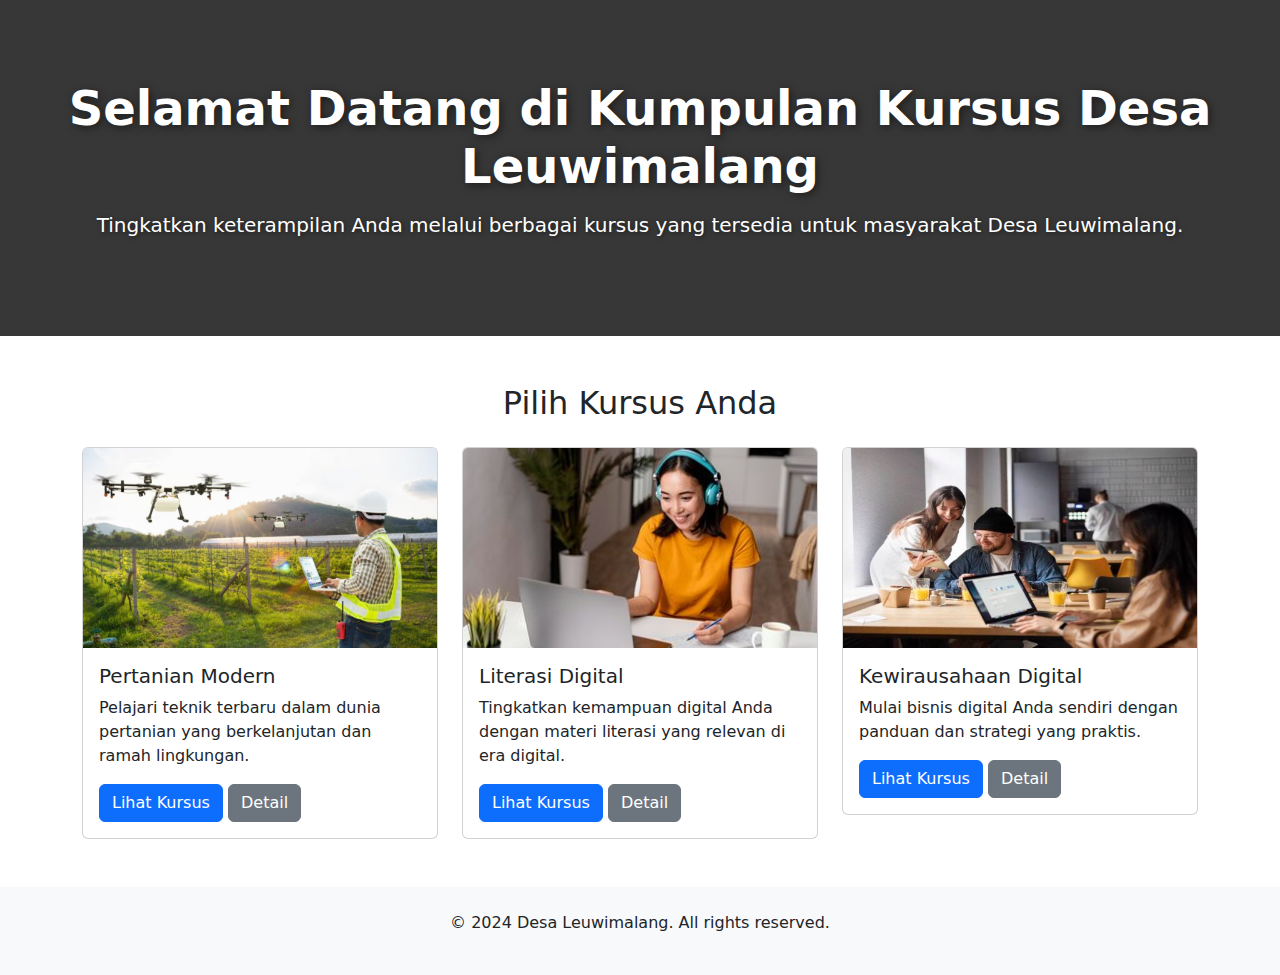
<file: edukasi/courses.html>
<!DOCTYPE html>
<html lang="en">
  <head>
    <meta charset="UTF-8" />
    <meta name="viewport" content="width=device-width, initial-scale=1.0" />
    <title>Kumpulan Kursus - Desa Leuwimalang</title>
    <link
      href="https://cdn.jsdelivr.net/npm/bootstrap@5.3.0/dist/css/bootstrap.min.css"
      rel="stylesheet"
    />
    <style>
      .hero-header {
        background: rgb(55, 55, 55);
        color: white;
        padding: 80px 20px;
        text-align: center;
      }
      .hero-header h1 {
        font-size: 3rem;
        font-weight: bold;
        text-shadow: 2px 2px 8px rgba(0, 0, 0, 0.5);
      }
      .hero-header p {
        font-size: 1.25rem;
        margin-top: 15px;
        text-shadow: 1px 1px 4px rgba(0, 0, 0, 0.5);
      }
      .course-card {
        transition: transform 0.2s;
      }
      .course-card:hover {
        transform: scale(1.05);
      }
      .thumbnail {
        height: 200px;
        object-fit: cover;
      }
    </style>
  </head>
  <body>
    <header class="hero-header">
      <h1>Selamat Datang di Kumpulan Kursus Desa Leuwimalang</h1>
      <p>
        Tingkatkan keterampilan Anda melalui berbagai kursus yang tersedia untuk
        masyarakat Desa Leuwimalang.
      </p>
    </header>

    <main class="container my-5">
      <h2 class="text-center mb-4">Pilih Kursus Anda</h2>
      <div class="row g-4">
        <div class="col-md-4">
          <div class="card course-card">
            <img
              src="../pertanian.jpg"
              class="card-img-top thumbnail"
              alt="Pertanian Modern"
            />
            <div class="card-body">
              <h5 class="card-title">Pertanian Modern</h5>
              <p class="card-text">
                Pelajari teknik terbaru dalam dunia pertanian yang berkelanjutan
                dan ramah lingkungan.
              </p>
              <a href="pertanian_modern.html" class="btn btn-primary"
                >Lihat Kursus</a
              >
              <a href="edukasi_pertanian.html" class="btn btn-secondary"
                >Detail</a
              >
            </div>
          </div>
        </div>
        <div class="col-md-4">
          <div class="card course-card">
            <img
              src="../literasi_digital.jpg"
              class="card-img-top thumbnail"
              alt="Literasi Digital"
            />
            <div class="card-body">
              <h5 class="card-title">Literasi Digital</h5>
              <p class="card-text">
                Tingkatkan kemampuan digital Anda dengan materi literasi yang
                relevan di era digital.
              </p>
              <a href="literasi_digital.html" class="btn btn-primary"
                >Lihat Kursus</a
              >
              <a href="edukasi_literasi.html" class="btn btn-secondary"
                >Detail</a
              >
            </div>
          </div>
        </div>
        <div class="col-md-4">
          <div class="card course-card">
            <img
              src="../wirausaha_digital.jpg"
              class="card-img-top thumbnail"
              alt="Kewirausahaan Digital"
            />
            <div class="card-body">
              <h5 class="card-title">Kewirausahaan Digital</h5>
              <p class="card-text">
                Mulai bisnis digital Anda sendiri dengan panduan dan strategi
                yang praktis.
              </p>
              <a href="kewirausahaan_digital.html" class="btn btn-primary"
                >Lihat Kursus</a
              >
              <a href="edukasi_kewirausahaan.html" class="btn btn-secondary"
                >Detail</a
              >
            </div>
          </div>
        </div>
      </div>
    </main>

    <footer class="text-center py-4 mt-5 bg-light">
      <p>&copy; 2024 Desa Leuwimalang. All rights reserved.</p>
    </footer>

    <script src="https://cdn.jsdelivr.net/npm/bootstrap@5.3.0/dist/js/bootstrap.bundle.min.js"></script>
  </body>
</html>
</file>
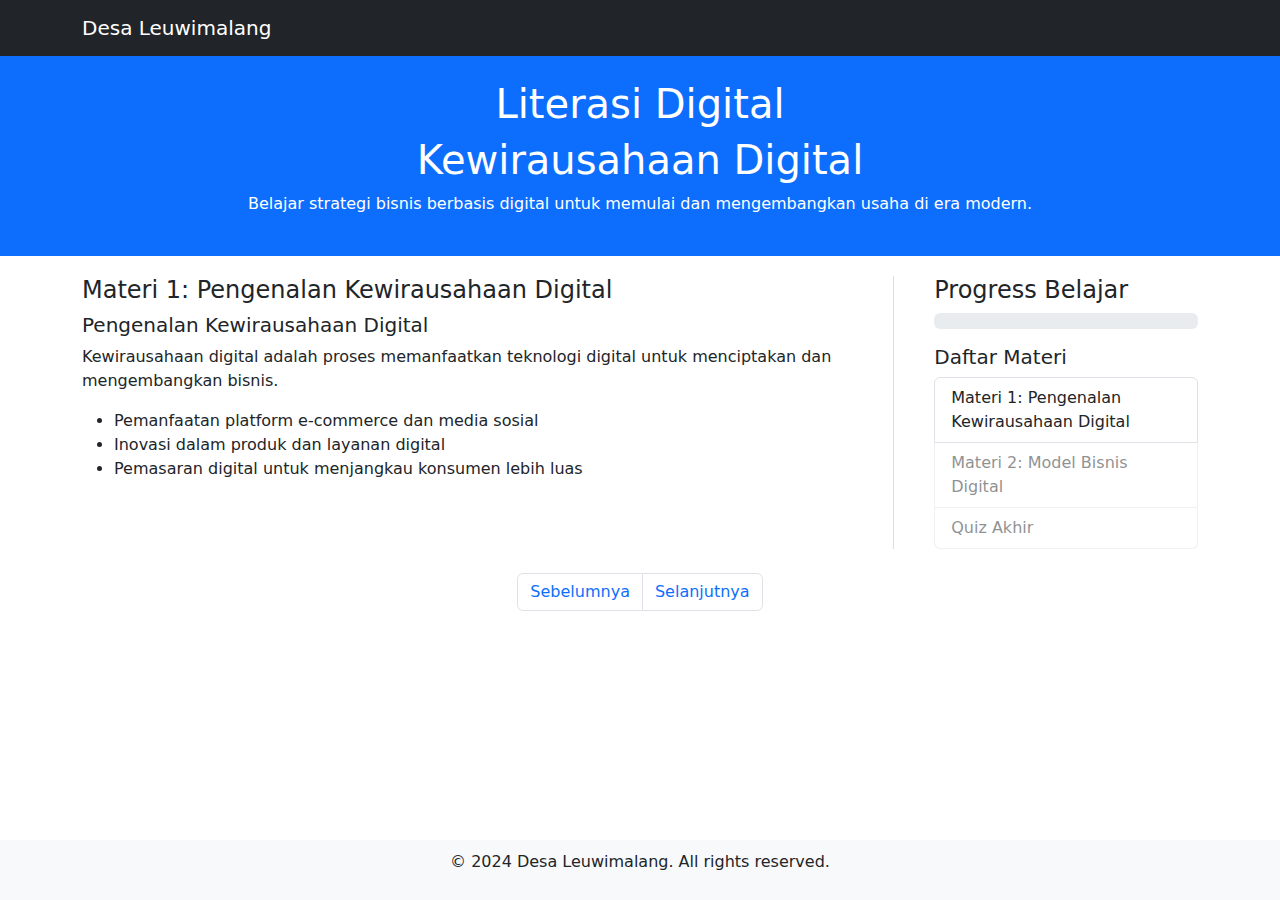
<file: edukasi/kewirausahaan_digital.html>
<!DOCTYPE html>
<html lang="en">
  <head>
    <meta charset="UTF-8" />
    <meta name="viewport" content="width=device-width, initial-scale=1.0" />
    <title>Pertanian Modern - Edukasi Desa Leuwimalang</title>
    <link
      href="https://cdn.jsdelivr.net/npm/bootstrap@5.3.0/dist/css/bootstrap.min.css"
      rel="stylesheet"
    />
    <script src="https://cdn.jsdelivr.net/npm/bootstrap@5.3.0/dist/js/bootstrap.bundle.min.js"></script>
    <style>
      body {
        min-height: 100vh;
        display: flex;
        flex-direction: column;
      }
      .content-container {
        display: flex;
        gap: 20px;
        margin-top: 20px;
      }
      .content-left {
        flex: 3;
        border-right: 1px solid #ddd;
        padding-right: 20px;
      }
      .content-right {
        flex: 1;
        padding-left: 20px;
      }
      .disabled-link {
        pointer-events: none;
        opacity: 0.5;
      }
      footer {
        margin-top: 20px;
        text-align: center;
        padding: 10px;
        background-color: #f8f9fa;
      }
      .quiz-option {
        margin: 10px 0;
        padding: 10px;
        border: 1px solid #ddd;
        border-radius: 5px;
        cursor: pointer;
      }
      .quiz-option:hover {
        background-color: #f8f9fa;
      }
      .quiz-option.selected {
        background-color: #d4edda;
        border-color: #c3e6cb;
      }
      .quiz-feedback {
        margin-top: 20px;
        padding: 10px;
        border-radius: 5px;
      }
      .quiz-feedback.correct {
        background-color: #d4edda;
        color: #155724;
      }
      .quiz-feedback.incorrect {
        background-color: #f8d7da;
        color: #721c24;
      }
      footer {
        margin-top: auto;
      }
    </style>
  </head>
  <body>
    <!-- Navbar -->
    <nav class="navbar navbar-expand-lg navbar-dark bg-dark">
      <div class="container">
        <a class="navbar-brand" href="#">Desa Leuwimalang</a>
      </div>
    </nav>

    <!-- Header -->
    <header class="bg-primary text-white text-center py-4">
      <div class="container">
        <h1>Literasi Digital</h1>
        <h1>Kewirausahaan Digital</h1>
        <p>
          Belajar strategi bisnis berbasis digital untuk memulai dan
          mengembangkan usaha di era modern.
        </p>
      </div>
    </header>

    <!-- Konten Utama -->
    <div class="container content-container">
      <div class="content-left" id="contentSection"></div>

      <div class="content-right">
        <h4>Progress Belajar</h4>
        <div class="progress mb-3">
          <div
            id="progressBar"
            class="progress-bar bg-success"
            role="progressbar"
            style="width: 0%"
            aria-valuenow="0"
            aria-valuemin="0"
            aria-valuemax="100"
          >
            0%
          </div>
        </div>

        <h5>Daftar Materi</h5>
        <ul class="list-group" id="materialList"></ul>
      </div>
    </div>

    <!-- Pagination -->
    <nav aria-label="Page navigation" class="mt-4">
      <ul class="pagination justify-content-center">
        <li class="page-item">
          <a class="page-link" href="#" id="prevBtn">Sebelumnya</a>
        </li>
        <li class="page-item">
          <a class="page-link" href="#" id="nextBtn">Selanjutnya</a>
        </li>
      </ul>
    </nav>

    <footer>
      <p>&copy; 2024 Desa Leuwimalang. All rights reserved.</p>
    </footer>

    <!-- Modal Error -->
    <div class="modal fade" id="errorModal" tabindex="-1">
      <div class="modal-dialog">
        <div class="modal-content">
          <div class="modal-header">
            <h5 class="modal-title">Akses Ditolak</h5>
            <button
              type="button"
              class="btn-close"
              data-bs-dismiss="modal"
            ></button>
          </div>
          <div class="modal-body">
            Anda harus menyelesaikan materi sebelumnya untuk membuka bagian ini.
          </div>
          <div class="modal-footer">
            <button
              type="button"
              class="btn btn-secondary"
              data-bs-dismiss="modal"
            >
              Tutup
            </button>
          </div>
        </div>
      </div>
    </div>

    <!-- Modal Sertifikat -->
    <div
      class="modal fade"
      id="certificateModal"
      tabindex="-1"
      aria-labelledby="certificateModalLabel"
      aria-hidden="true"
    >
      <div class="modal-dialog">
        <div class="modal-content">
          <div class="modal-header">
            <h5 class="modal-title" id="certificateModalLabel">Selamat!</h5>
            <button
              type="button"
              class="btn-close"
              data-bs-dismiss="modal"
              aria-label="Close"
            ></button>
          </div>
          <div class="modal-body text-center">
            <h4>Sertifikat Penyelesaian</h4>
            <p>
              Anda telah berhasil menyelesaikan kursus Kewirausahaan Digital!
            </p>
            <div id="certificateContent" class="border p-4 my-3">
              <h3 class="mb-4">Sertifikat</h3>
              <p>Diberikan kepada:</p>
              <h4 id="participantName">Peserta</h4>
              <p>Telah berhasil menyelesaikan kursus</p>
              <h5>Kewirausahaan Digital</h5>
              <p>Desa Leuwimalang</p>
              <p>Tanggal: <span id="certificateDate"></span></p>
            </div>
            <div class="modal-footer">
              <button
                type="button"
                class="btn btn-secondary"
                data-bs-dismiss="modal"
              >
                Tutup
              </button>
              <button class="btn btn-primary" id="printCertificateBtn">
                Cetak Sertifikat
              </button>
            </div>
          </div>
        </div>
      </div>
    </div>

    <script>
      const content = [
        {
          title: "Materi 1: Pengenalan Kewirausahaan Digital",
          body: `
      <h5>Pengenalan Kewirausahaan Digital</h5>
      <p>Kewirausahaan digital adalah proses memanfaatkan teknologi digital untuk menciptakan dan mengembangkan bisnis.</p>
      <ul>
        <li>Pemanfaatan platform e-commerce dan media sosial</li>
        <li>Inovasi dalam produk dan layanan digital</li>
        <li>Pemasaran digital untuk menjangkau konsumen lebih luas</li>
      </ul>
    `,
        },
        {
          title: "Materi 2: Model Bisnis Digital",
          body: `
      <h5>Model Bisnis Digital</h5>
      <p>Penting untuk memilih model bisnis yang tepat dalam kewirausahaan digital agar dapat bersaing di pasar modern.</p>
      <ul>
        <li>Marketplace: Menjual produk melalui platform pihak ketiga</li>
        <li>Freemium: Menawarkan layanan gratis dengan opsi berbayar</li>
        <li>Subscription: Model berbasis langganan untuk pendapatan berkelanjutan</li>
      </ul>
    `,
        },
        {
          title: "Quiz Akhir",
          body: `
      <div id="quizSection">
        <p>Jawab pertanyaan berikut untuk menyelesaikan kursus.</p>
        <div id="quizQuestions"></div>
        <button id="submitQuizBtn" class="btn btn-primary mt-3" style="display: none;">Submit Quiz</button>
        <div id="quizFeedback" class="quiz-feedback mt-3"></div>
      </div>
    `,
        },
      ];

      const quizQuestions = [
        {
          question: "Apa yang dimaksud dengan kewirausahaan digital?",
          options: [
            "Proses menjual produk secara offline",
            "Proses memanfaatkan teknologi untuk menciptakan bisnis",
            "Pemasaran tradisional melalui media cetak",
            "Menjalankan bisnis tanpa bantuan teknologi",
          ],
          correctAnswer: 1,
        },
        {
          question: "Manakah contoh model bisnis digital?",
          options: [
            "Marketplace",
            "Freemium",
            "Subscription",
            "Semua jawaban benar",
          ],
          correctAnswer: 3,
        },
        {
          question: "Apa keuntungan utama pemasaran digital?",
          options: [
            "Jangkauan konsumen terbatas",
            "Tidak memerlukan inovasi produk",
            "Dapat menjangkau konsumen lebih luas",
            "Hanya berfokus pada produk fisik",
          ],
          correctAnswer: 2,
        },
      ];

      let currentIndex = 0;
      let completedIndices = new Set();
      let selectedAnswers = {};
      let quizSubmitted = false;

      function renderContent(index) {
        document.getElementById("contentSection").innerHTML = `
          <h4>${content[index].title}</h4>
          ${content[index].body}
        `;

        if (index === content.length - 1) {
          renderQuiz();
        }

        renderMaterialList();
        updateProgress();
      }

      function renderQuiz() {
        const quizContainer = document.getElementById("quizQuestions");
        quizContainer.innerHTML = "";

        quizQuestions.forEach((q, index) => {
          const questionDiv = document.createElement("div");
          questionDiv.className = "mb-4";
          questionDiv.innerHTML = `
            <p class="fw-bold">${index + 1}. ${q.question}</p>
            <div class="options-container">
              ${q.options
                .map(
                  (option, optIndex) => `
                <div class="quiz-option ${
                  selectedAnswers[index] === optIndex ? "selected" : ""
                }" 
                     data-question="${index}" 
                     data-option="${optIndex}">
                  ${option}
                </div>
              `
                )
                .join("")}
            </div>
          `;
          quizContainer.appendChild(questionDiv);
        });

        // Add click listeners to options
        document.querySelectorAll(".quiz-option").forEach((option) => {
          option.addEventListener("click", function () {
            if (quizSubmitted) return;

            const questionIndex = parseInt(this.dataset.question);
            const optionIndex = parseInt(this.dataset.option);

            // Remove selected class from other options in the same question
            document
              .querySelectorAll(
                `.quiz-option[data-question="${questionIndex}"]`
              )
              .forEach((opt) => opt.classList.remove("selected"));

            // Add selected class to clicked option
            this.classList.add("selected");

            selectedAnswers[questionIndex] = optionIndex;

            // Show submit button if all questions are answered
            const submitBtn = document.getElementById("submitQuizBtn");
            if (Object.keys(selectedAnswers).length === quizQuestions.length) {
              submitBtn.style.display = "block";
            }
          });
        });

        // Add submit button listener
        document
          .getElementById("submitQuizBtn")
          .addEventListener("click", checkQuiz);
      }

      function checkQuiz() {
        if (quizSubmitted) return;

        const feedback = document.getElementById("quizFeedback");
        const correctAnswers = quizQuestions.reduce((count, q, index) => {
          return count + (selectedAnswers[index] === q.correctAnswer ? 1 : 0);
        }, 0);

        const percentage = (correctAnswers / quizQuestions.length) * 100;

        if (percentage >= 70) {
          feedback.className = "quiz-feedback correct";
          feedback.innerHTML = `
            <h5>Selamat!</h5>
            <p>Anda telah lulus quiz dengan nilai ${percentage}%</p>
          `;
          completedIndices.add(currentIndex);
          updateProgress();
          showCertificate();
        } else {
          feedback.className = "quiz-feedback incorrect";
          feedback.innerHTML = `
            <h5>Maaf</h5>
            <p>Anda belum lulus quiz. Nilai Anda: ${percentage}%</p>
            <p>Silakan pelajari kembali materi dan coba lagi.</p>
            <button class="btn btn-primary mt-2" onclick="resetQuiz()">Coba Lagi</button>
          `;
        }

        quizSubmitted = true;
      }

      function resetQuiz() {
        selectedAnswers = {};
        quizSubmitted = false;
        document.getElementById("quizFeedback").innerHTML = "";
        document.getElementById("submitQuizBtn").style.display = "none";
        renderQuiz();
      }

      function showCertificate() {
        const today = new Date().toLocaleDateString("id-ID");
        document.getElementById("certificateDate").textContent = today;
        new bootstrap.Modal(document.getElementById("certificateModal")).show();
      }

      function renderMaterialList() {
        const list = document.getElementById("materialList");
        list.innerHTML = "";

        content.forEach((item, index) => {
          const listItem = document.createElement("li");
          listItem.className = `list-group-item ${
            completedIndices.has(index) ? "list-group-item-success" : ""
          }`;
          listItem.textContent = item.title;

          if (index > currentIndex) {
            listItem.classList.add("disabled-link");
          }

          listItem.addEventListener("click", () => {
            if (index <= currentIndex) {
              currentIndex = index;
              renderContent(index);
            } else {
              new bootstrap.Modal(document.getElementById("errorModal")).show();
            }
          });

          list.appendChild(listItem);
        });
      }

      function updateProgress() {
        const progress = (
          (completedIndices.size / content.length) *
          100
        ).toFixed(0);
        const progressBar = document.getElementById("progressBar");
        progressBar.style.width = `${progress}%`;
        progressBar.textContent = `${progress}%`;
      }

      document.getElementById("prevBtn").addEventListener("click", (e) => {
        e.preventDefault();
        if (currentIndex > 0) {
          currentIndex--;
          renderContent(currentIndex); // Just render previous content
        }
      });

      document.getElementById("nextBtn").addEventListener("click", (e) => {
        e.preventDefault();
        if (currentIndex < content.length - 1) {
          completedIndices.add(currentIndex);
          currentIndex++;
          renderContent(currentIndex);
          updateProgress();
        }
      });

      document
        .getElementById("printCertificateBtn")
        .addEventListener("click", () => {
          alert("Sertifikat telah dicetak!");
          // Implement printing logic here
          const certificateModal = document.getElementById("certificateModal");
          const bsModal = bootstrap.Modal.getInstance(certificateModal);
          if (bsModal) {
            bsModal.hide();
          }
        });

      window.onload = () => renderContent(currentIndex);
    </script>
  </body>
</html>
</file>
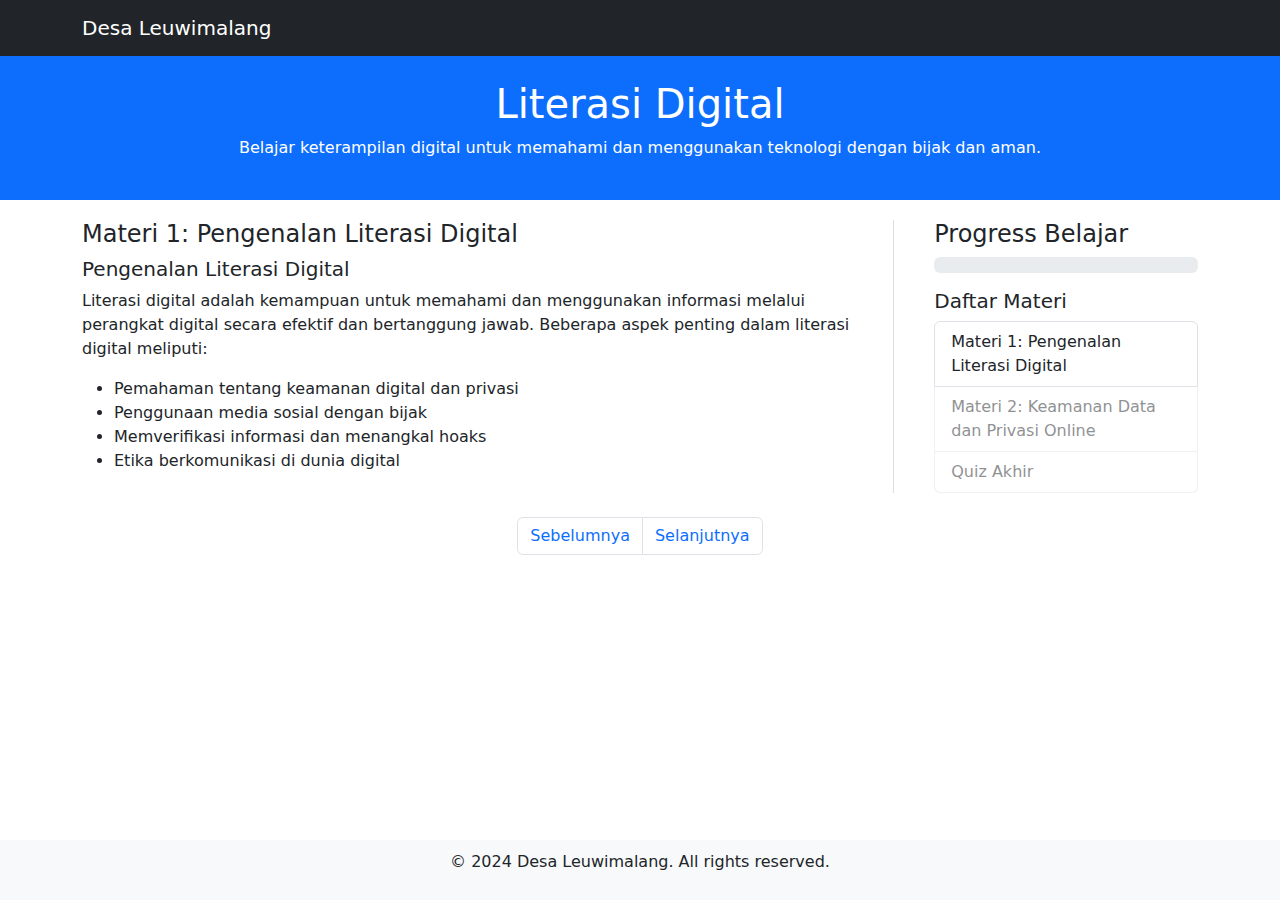
<file: edukasi/literasi_digital.html>
<!DOCTYPE html>
<html lang="en">
  <head>
    <meta charset="UTF-8" />
    <meta name="viewport" content="width=device-width, initial-scale=1.0" />
    <title>Pertanian Modern - Edukasi Desa Leuwimalang</title>
    <link
      href="https://cdn.jsdelivr.net/npm/bootstrap@5.3.0/dist/css/bootstrap.min.css"
      rel="stylesheet"
    />
    <script src="https://cdn.jsdelivr.net/npm/bootstrap@5.3.0/dist/js/bootstrap.bundle.min.js"></script>
    <style>
      body {
        min-height: 100vh;
        display: flex;
        flex-direction: column;
      }
      .content-container {
        display: flex;
        gap: 20px;
        margin-top: 20px;
      }
      .content-left {
        flex: 3;
        border-right: 1px solid #ddd;
        padding-right: 20px;
      }
      .content-right {
        flex: 1;
        padding-left: 20px;
      }
      .disabled-link {
        pointer-events: none;
        opacity: 0.5;
      }
      footer {
        margin-top: 20px;
        text-align: center;
        padding: 10px;
        background-color: #f8f9fa;
      }
      .quiz-option {
        margin: 10px 0;
        padding: 10px;
        border: 1px solid #ddd;
        border-radius: 5px;
        cursor: pointer;
      }
      .quiz-option:hover {
        background-color: #f8f9fa;
      }
      .quiz-option.selected {
        background-color: #d4edda;
        border-color: #c3e6cb;
      }
      .quiz-feedback {
        margin-top: 20px;
        padding: 10px;
        border-radius: 5px;
      }
      .quiz-feedback.correct {
        background-color: #d4edda;
        color: #155724;
      }
      .quiz-feedback.incorrect {
        background-color: #f8d7da;
        color: #721c24;
      }
      footer {
        margin-top: auto;
      }
    </style>
  </head>
  <body>
    <!-- Navbar -->
    <nav class="navbar navbar-expand-lg navbar-dark bg-dark">
      <div class="container">
        <a class="navbar-brand" href="#">Desa Leuwimalang</a>
      </div>
    </nav>

    <!-- Header -->
    <header class="bg-primary text-white text-center py-4">
      <div class="container">
        <h1>Literasi Digital</h1>
        <p>
          Belajar keterampilan digital untuk memahami dan menggunakan teknologi
          dengan bijak dan aman.
        </p>
      </div>
    </header>

    <!-- Konten Utama -->
    <div class="container content-container">
      <div class="content-left" id="contentSection"></div>

      <div class="content-right">
        <h4>Progress Belajar</h4>
        <div class="progress mb-3">
          <div
            id="progressBar"
            class="progress-bar bg-success"
            role="progressbar"
            style="width: 0%"
            aria-valuenow="0"
            aria-valuemin="0"
            aria-valuemax="100"
          >
            0%
          </div>
        </div>

        <h5>Daftar Materi</h5>
        <ul class="list-group" id="materialList"></ul>
      </div>
    </div>

    <!-- Pagination -->
    <nav aria-label="Page navigation" class="mt-4">
      <ul class="pagination justify-content-center">
        <li class="page-item">
          <a class="page-link" href="#" id="prevBtn">Sebelumnya</a>
        </li>
        <li class="page-item">
          <a class="page-link" href="#" id="nextBtn">Selanjutnya</a>
        </li>
      </ul>
    </nav>

    <footer>
      <p>&copy; 2024 Desa Leuwimalang. All rights reserved.</p>
    </footer>

    <!-- Modal Error -->
    <div class="modal fade" id="errorModal" tabindex="-1">
      <div class="modal-dialog">
        <div class="modal-content">
          <div class="modal-header">
            <h5 class="modal-title">Akses Ditolak</h5>
            <button
              type="button"
              class="btn-close"
              data-bs-dismiss="modal"
            ></button>
          </div>
          <div class="modal-body">
            Anda harus menyelesaikan materi sebelumnya untuk membuka bagian ini.
          </div>
          <div class="modal-footer">
            <button
              type="button"
              class="btn btn-secondary"
              data-bs-dismiss="modal"
            >
              Tutup
            </button>
          </div>
        </div>
      </div>
    </div>

    <!-- Modal Sertifikat -->
    <div
      class="modal fade"
      id="certificateModal"
      tabindex="-1"
      aria-labelledby="certificateModalLabel"
      aria-hidden="true"
    >
      <div class="modal-dialog">
        <div class="modal-content">
          <div class="modal-header">
            <h5 class="modal-title" id="certificateModalLabel">Selamat!</h5>
            <button
              type="button"
              class="btn-close"
              data-bs-dismiss="modal"
              aria-label="Close"
            ></button>
          </div>
          <div class="modal-body text-center">
            <h4>Sertifikat Penyelesaian</h4>
            <p>Anda telah berhasil menyelesaikan kursus Literasi Digital!</p>
            <div id="certificateContent" class="border p-4 my-3">
              <h3 class="mb-4">Sertifikat</h3>
              <p>Diberikan kepada:</p>
              <h4 id="participantName">Peserta</h4>
              <p>Telah berhasil menyelesaikan kursus</p>
              <h5>Literasi Digital</h5>
              <p>Desa Leuwimalang</p>
              <p>Tanggal: <span id="certificateDate"></span></p>
            </div>
            <div class="modal-footer">
              <button
                type="button"
                class="btn btn-secondary"
                data-bs-dismiss="modal"
              >
                Tutup
              </button>
              <button class="btn btn-primary" id="printCertificateBtn">
                Cetak Sertifikat
              </button>
            </div>
          </div>
        </div>
      </div>
    </div>

    <script>
      const content = [
        {
          title: "Materi 1: Pengenalan Literasi Digital",
          body: `
      <h5>Pengenalan Literasi Digital</h5>
      <p>Literasi digital adalah kemampuan untuk memahami dan menggunakan informasi melalui perangkat digital secara efektif dan bertanggung jawab. Beberapa aspek penting dalam literasi digital meliputi:</p>
      <ul>
        <li>Pemahaman tentang keamanan digital dan privasi</li>
        <li>Penggunaan media sosial dengan bijak</li>
        <li>Memverifikasi informasi dan menangkal hoaks</li>
        <li>Etika berkomunikasi di dunia digital</li>
      </ul>
    `,
        },
        {
          title: "Materi 2: Keamanan Data dan Privasi Online",
          body: `
      <h5>Keamanan Data dan Privasi Online</h5>
      <p>Penting untuk menjaga keamanan data agar tidak disalahgunakan. Beberapa langkah yang bisa dilakukan termasuk:</p>
      <ul>
        <li>Menggunakan password yang kuat dan unik</li>
        <li>Mengaktifkan autentikasi dua faktor (2FA)</li>
        <li>Menghindari berbagi informasi pribadi di platform publik</li>
        <li>Mengenali email atau pesan phishing</li>
      </ul>
    `,
        },
        {
          title: "Quiz Akhir",
          body: `
      <div id="quizSection">
        <p>Jawab semua pertanyaan berikut untuk menyelesaikan kursus literasi digital.</p>
        <div id="quizQuestions"></div>
        <button id="submitQuizBtn" class="btn btn-primary mt-3" style="display: none;">Submit Quiz</button>
        <div id="quizFeedback" class="quiz-feedback mt-3"></div>
      </div>
    `,
        },
      ];

      const quizQuestions = [
        {
          question: "Apa yang dimaksud dengan literasi digital?",
          options: [
            "Kemampuan membaca buku digital",
            "Kemampuan memahami dan menggunakan informasi digital secara bertanggung jawab",
            "Hanya menggunakan media sosial untuk berkomunikasi",
            "Menghindari semua bentuk teknologi digital",
          ],
          correctAnswer: 1,
        },
        {
          question: "Langkah manakah yang membantu menjaga privasi online?",
          options: [
            "Menggunakan password yang sama untuk semua akun",
            "Membagikan informasi pribadi di media sosial",
            "Mengaktifkan autentikasi dua faktor (2FA)",
            "Mengabaikan pesan yang mencurigakan",
          ],
          correctAnswer: 2,
        },
        {
          question: "Apa yang perlu dilakukan untuk menghindari hoaks?",
          options: [
            "Membagikan semua informasi yang diterima",
            "Mengabaikan semua berita online",
            "Memverifikasi informasi dari sumber tepercaya",
            "Hanya percaya pada informasi yang viral",
          ],
          correctAnswer: 2,
        },
      ];

      let currentIndex = 0;
      let completedIndices = new Set();
      let selectedAnswers = {};
      let quizSubmitted = false;

      function renderContent(index) {
        document.getElementById("contentSection").innerHTML = `
          <h4>${content[index].title}</h4>
          ${content[index].body}
        `;

        if (index === content.length - 1) {
          renderQuiz();
        }

        renderMaterialList();
        updateProgress();
      }

      function renderQuiz() {
        const quizContainer = document.getElementById("quizQuestions");
        quizContainer.innerHTML = "";

        quizQuestions.forEach((q, index) => {
          const questionDiv = document.createElement("div");
          questionDiv.className = "mb-4";
          questionDiv.innerHTML = `
            <p class="fw-bold">${index + 1}. ${q.question}</p>
            <div class="options-container">
              ${q.options
                .map(
                  (option, optIndex) => `
                <div class="quiz-option ${
                  selectedAnswers[index] === optIndex ? "selected" : ""
                }" 
                     data-question="${index}" 
                     data-option="${optIndex}">
                  ${option}
                </div>
              `
                )
                .join("")}
            </div>
          `;
          quizContainer.appendChild(questionDiv);
        });

        // Add click listeners to options
        document.querySelectorAll(".quiz-option").forEach((option) => {
          option.addEventListener("click", function () {
            if (quizSubmitted) return;

            const questionIndex = parseInt(this.dataset.question);
            const optionIndex = parseInt(this.dataset.option);

            // Remove selected class from other options in the same question
            document
              .querySelectorAll(
                `.quiz-option[data-question="${questionIndex}"]`
              )
              .forEach((opt) => opt.classList.remove("selected"));

            // Add selected class to clicked option
            this.classList.add("selected");

            selectedAnswers[questionIndex] = optionIndex;

            // Show submit button if all questions are answered
            const submitBtn = document.getElementById("submitQuizBtn");
            if (Object.keys(selectedAnswers).length === quizQuestions.length) {
              submitBtn.style.display = "block";
            }
          });
        });

        // Add submit button listener
        document
          .getElementById("submitQuizBtn")
          .addEventListener("click", checkQuiz);
      }

      function checkQuiz() {
        if (quizSubmitted) return;

        const feedback = document.getElementById("quizFeedback");
        const correctAnswers = quizQuestions.reduce((count, q, index) => {
          return count + (selectedAnswers[index] === q.correctAnswer ? 1 : 0);
        }, 0);

        const percentage = (correctAnswers / quizQuestions.length) * 100;

        if (percentage >= 70) {
          feedback.className = "quiz-feedback correct";
          feedback.innerHTML = `
            <h5>Selamat!</h5>
            <p>Anda telah lulus quiz dengan nilai ${percentage}%</p>
          `;
          completedIndices.add(currentIndex);
          updateProgress();
          showCertificate();
        } else {
          feedback.className = "quiz-feedback incorrect";
          feedback.innerHTML = `
            <h5>Maaf</h5>
            <p>Anda belum lulus quiz. Nilai Anda: ${percentage}%</p>
            <p>Silakan pelajari kembali materi dan coba lagi.</p>
            <button class="btn btn-primary mt-2" onclick="resetQuiz()">Coba Lagi</button>
          `;
        }

        quizSubmitted = true;
      }

      function resetQuiz() {
        selectedAnswers = {};
        quizSubmitted = false;
        document.getElementById("quizFeedback").innerHTML = "";
        document.getElementById("submitQuizBtn").style.display = "none";
        renderQuiz();
      }

      function showCertificate() {
        const today = new Date().toLocaleDateString("id-ID");
        document.getElementById("certificateDate").textContent = today;
        new bootstrap.Modal(document.getElementById("certificateModal")).show();
      }

      function renderMaterialList() {
        const list = document.getElementById("materialList");
        list.innerHTML = "";

        content.forEach((item, index) => {
          const listItem = document.createElement("li");
          listItem.className = `list-group-item ${
            completedIndices.has(index) ? "list-group-item-success" : ""
          }`;
          listItem.textContent = item.title;

          if (index > currentIndex) {
            listItem.classList.add("disabled-link");
          }

          listItem.addEventListener("click", () => {
            if (index <= currentIndex) {
              currentIndex = index;
              renderContent(index);
            } else {
              new bootstrap.Modal(document.getElementById("errorModal")).show();
            }
          });

          list.appendChild(listItem);
        });
      }

      function updateProgress() {
        const progress = (
          (completedIndices.size / content.length) *
          100
        ).toFixed(0);
        const progressBar = document.getElementById("progressBar");
        progressBar.style.width = `${progress}%`;
        progressBar.textContent = `${progress}%`;
      }

      document.getElementById("prevBtn").addEventListener("click", (e) => {
        e.preventDefault();
        if (currentIndex > 0) {
          currentIndex--;
          renderContent(currentIndex); // Just render previous content
        }
      });

      document.getElementById("nextBtn").addEventListener("click", (e) => {
        e.preventDefault();
        if (currentIndex < content.length - 1) {
          completedIndices.add(currentIndex);
          currentIndex++;
          renderContent(currentIndex);
          updateProgress();
        }
      });

      document
        .getElementById("printCertificateBtn")
        .addEventListener("click", () => {
          alert("Sertifikat telah dicetak!");
          // Implement printing logic here
          const certificateModal = document.getElementById("certificateModal");
          const bsModal = bootstrap.Modal.getInstance(certificateModal);
          if (bsModal) {
            bsModal.hide();
          }
        });

      window.onload = () => renderContent(currentIndex);
    </script>
  </body>
</html>
</file>
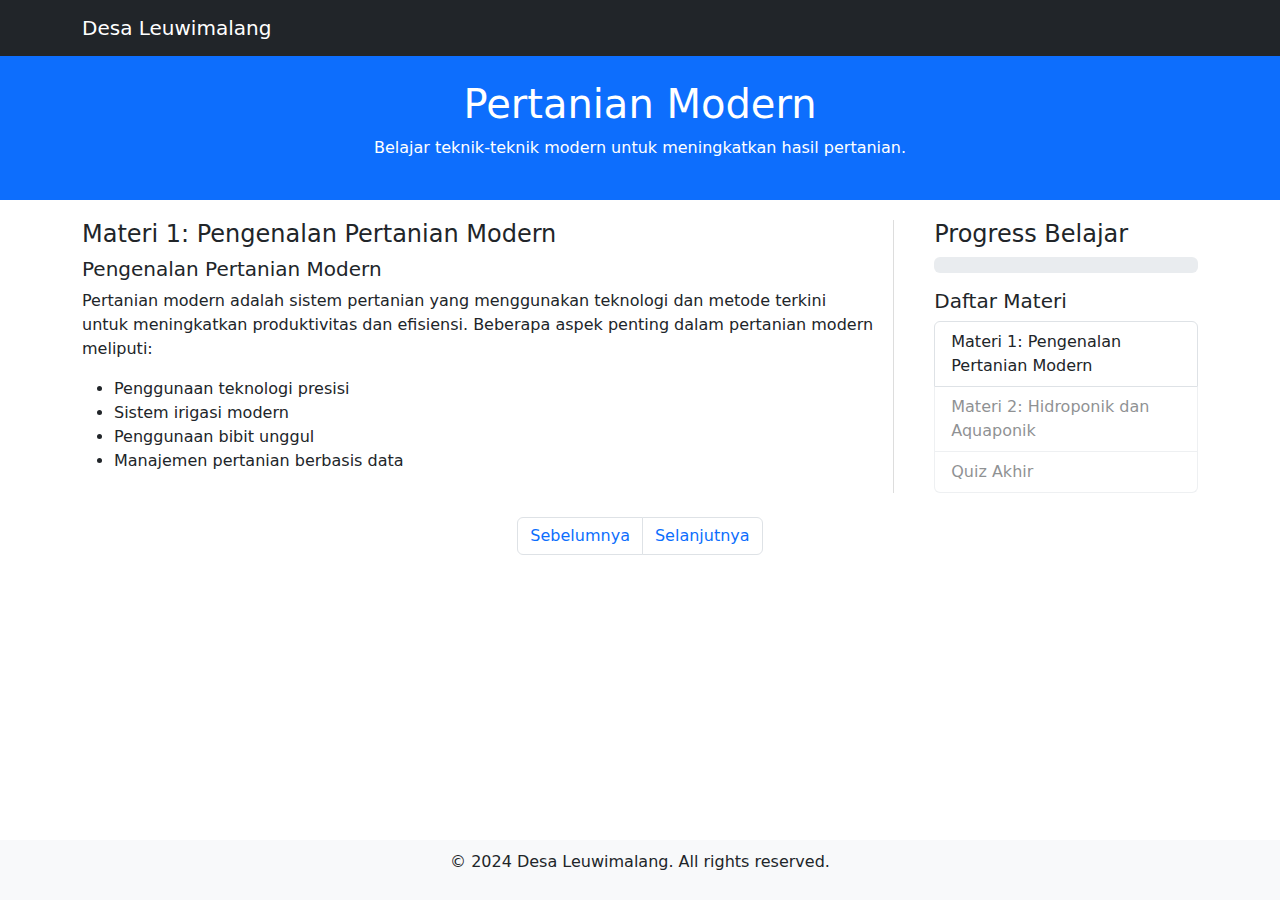
<file: edukasi/pertanian_modern.html>
<!DOCTYPE html>
<html lang="en">
  <head>
    <meta charset="UTF-8" />
    <meta name="viewport" content="width=device-width, initial-scale=1.0" />
    <title>Pertanian Modern - Edukasi Desa Leuwimalang</title>
    <link
      href="https://cdn.jsdelivr.net/npm/bootstrap@5.3.0/dist/css/bootstrap.min.css"
      rel="stylesheet"
    />
    <script src="https://cdn.jsdelivr.net/npm/bootstrap@5.3.0/dist/js/bootstrap.bundle.min.js"></script>
    <style>
      body {
        min-height: 100vh;
        display: flex;
        flex-direction: column;
      }
      .content-container {
        display: flex;
        gap: 20px;
        margin-top: 20px;
      }
      .content-left {
        flex: 3;
        border-right: 1px solid #ddd;
        padding-right: 20px;
      }
      .content-right {
        flex: 1;
        padding-left: 20px;
      }
      .disabled-link {
        pointer-events: none;
        opacity: 0.5;
      }
      footer {
        margin-top: 20px;
        text-align: center;
        padding: 10px;
        background-color: #f8f9fa;
      }
      .quiz-option {
        margin: 10px 0;
        padding: 10px;
        border: 1px solid #ddd;
        border-radius: 5px;
        cursor: pointer;
      }
      .quiz-option:hover {
        background-color: #f8f9fa;
      }
      .quiz-option.selected {
        background-color: #d4edda;
        border-color: #c3e6cb;
      }
      .quiz-feedback {
        margin-top: 20px;
        padding: 10px;
        border-radius: 5px;
      }
      .quiz-feedback.correct {
        background-color: #d4edda;
        color: #155724;
      }
      .quiz-feedback.incorrect {
        background-color: #f8d7da;
        color: #721c24;
      }
      footer {
        margin-top: auto;
      }
    </style>
  </head>
  <body>
    <!-- Navbar -->
    <nav class="navbar navbar-expand-lg navbar-dark bg-dark">
      <div class="container">
        <a class="navbar-brand" href="#">Desa Leuwimalang</a>
      </div>
    </nav>

    <!-- Header -->
    <header class="bg-primary text-white text-center py-4">
      <div class="container">
        <h1>Pertanian Modern</h1>
        <p>Belajar teknik-teknik modern untuk meningkatkan hasil pertanian.</p>
      </div>
    </header>

    <!-- Konten Utama -->
    <div class="container content-container">
      <div class="content-left" id="contentSection"></div>

      <div class="content-right">
        <h4>Progress Belajar</h4>
        <div class="progress mb-3">
          <div
            id="progressBar"
            class="progress-bar bg-success"
            role="progressbar"
            style="width: 0%"
            aria-valuenow="0"
            aria-valuemin="0"
            aria-valuemax="100"
          >
            0%
          </div>
        </div>

        <h5>Daftar Materi</h5>
        <ul class="list-group" id="materialList"></ul>
      </div>
    </div>

    <!-- Pagination -->
    <nav aria-label="Page navigation" class="mt-4">
      <ul class="pagination justify-content-center">
        <li class="page-item">
          <a class="page-link" href="#" id="prevBtn">Sebelumnya</a>
        </li>
        <li class="page-item">
          <a class="page-link" href="#" id="nextBtn">Selanjutnya</a>
        </li>
      </ul>
    </nav>

    <footer>
      <p>&copy; 2024 Desa Leuwimalang. All rights reserved.</p>
    </footer>

    <!-- Modal Error -->
    <div class="modal fade" id="errorModal" tabindex="-1">
      <div class="modal-dialog">
        <div class="modal-content">
          <div class="modal-header">
            <h5 class="modal-title">Akses Ditolak</h5>
            <button
              type="button"
              class="btn-close"
              data-bs-dismiss="modal"
            ></button>
          </div>
          <div class="modal-body">
            Anda harus menyelesaikan materi sebelumnya untuk membuka bagian ini.
          </div>
          <div class="modal-footer">
            <button
              type="button"
              class="btn btn-secondary"
              data-bs-dismiss="modal"
            >
              Tutup
            </button>
          </div>
        </div>
      </div>
    </div>

    <!-- Modal Sertifikat -->
    <div class="modal fade" id="certificateModal" tabindex="-1">
      <div class="modal-dialog">
        <div class="modal-content">
          <div class="modal-header">
            <h5 class="modal-title">Selamat!</h5>
            <button
              type="button"
              class="btn-close"
              data-bs-dismiss="modal"
            ></button>
          </div>
          <div class="modal-body text-center">
            <h4>Sertifikat Penyelesaian</h4>
            <p>Anda telah berhasil menyelesaikan kursus Pertanian Modern!</p>
            <div id="certificateContent" class="border p-4 my-3">
              <h3 class="mb-4">Sertifikat</h3>
              <p>Diberikan kepada:</p>
              <h4 id="participantName">Peserta</h4>
              <p>Telah berhasil menyelesaikan kursus</p>
              <h5>Pertanian Modern</h5>
              <p>Desa Leuwimalang</p>
              <p>Tanggal: <span id="certificateDate"></span></p>
            </div>
            <button class="btn btn-primary" id="printCertificateBtn">
              Cetak Sertifikat
            </button>
          </div>
        </div>
      </div>
    </div>

    <script>
      const content = [
        {
          title: "Materi 1: Pengenalan Pertanian Modern",
          body: `
            <h5>Pengenalan Pertanian Modern</h5>
            <p>Pertanian modern adalah sistem pertanian yang menggunakan teknologi dan metode terkini untuk meningkatkan produktivitas dan efisiensi. Beberapa aspek penting dalam pertanian modern meliputi:</p>
            <ul>
              <li>Penggunaan teknologi presisi</li>
              <li>Sistem irigasi modern</li>
              <li>Penggunaan bibit unggul</li>
              <li>Manajemen pertanian berbasis data</li>
            </ul>
          `,
        },
        {
          title: "Materi 2: Hidroponik dan Aquaponik",
          body: `
            <h5>Sistem Hidroponik dan Aquaponik</h5>
            <p>Hidroponik dan aquaponik adalah metode pertanian tanpa tanah yang semakin populer. Keuntungan sistem ini termasuk:</p>
            <ul>
              <li>Penggunaan air yang lebih efisien</li>
              <li>Hasil panen yang lebih tinggi</li>
              <li>Kontrol lebih baik terhadap nutrisi tanaman</li>
              <li>Dapat dilakukan di lahan terbatas</li>
            </ul>
          `,
        },
        {
          title: "Quiz Akhir",
          body: `
            <div id="quizSection">
              <p>Jawab semua pertanyaan berikut untuk menyelesaikan kursus.</p>
              <div id="quizQuestions">
                <!-- Questions will be inserted here -->
              </div>
              <button id="submitQuizBtn" class="btn btn-primary mt-3" style="display: none;">Submit Quiz</button>
              <div id="quizFeedback" class="quiz-feedback mt-3"></div>
            </div>
          `,
        },
      ];

      const quizQuestions = [
        {
          question: "Apa yang dimaksud dengan pertanian modern?",
          options: [
            "Pertanian yang hanya menggunakan alat tradisional",
            "Sistem pertanian yang menggunakan teknologi dan metode terkini",
            "Pertanian yang tidak menggunakan pupuk",
            "Pertanian yang hanya dilakukan di dalam ruangan",
          ],
          correctAnswer: 1,
        },
        {
          question:
            "Manakah yang bukan merupakan keuntungan sistem hidroponik?",
          options: [
            "Penggunaan air yang lebih efisien",
            "Hasil panen yang lebih tinggi",
            "Membutuhkan lahan yang sangat luas",
            "Kontrol nutrisi yang lebih baik",
          ],
          correctAnswer: 2,
        },
        {
          question: "Apa yang dimaksud dengan pertanian presisi?",
          options: [
            "Pertanian yang menggunakan teknologi GPS dan sensor",
            "Pertanian yang hanya menanam satu jenis tanaman",
            "Pertanian yang tidak menggunakan teknologi",
            "Pertanian yang hanya dilakukan pada malam hari",
          ],
          correctAnswer: 0,
        },
      ];

      let currentIndex = 0;
      let completedIndices = new Set();
      let selectedAnswers = {};
      let quizSubmitted = false;

      function renderContent(index) {
        document.getElementById("contentSection").innerHTML = `
          <h4>${content[index].title}</h4>
          ${content[index].body}
        `;

        if (index === content.length - 1) {
          renderQuiz();
        }

        renderMaterialList();
        updateProgress();
      }

      function renderQuiz() {
        const quizContainer = document.getElementById("quizQuestions");
        quizContainer.innerHTML = "";

        quizQuestions.forEach((q, index) => {
          const questionDiv = document.createElement("div");
          questionDiv.className = "mb-4";
          questionDiv.innerHTML = `
            <p class="fw-bold">${index + 1}. ${q.question}</p>
            <div class="options-container">
              ${q.options
                .map(
                  (option, optIndex) => `
                <div class="quiz-option ${
                  selectedAnswers[index] === optIndex ? "selected" : ""
                }" 
                     data-question="${index}" 
                     data-option="${optIndex}">
                  ${option}
                </div>
              `
                )
                .join("")}
            </div>
          `;
          quizContainer.appendChild(questionDiv);
        });

        // Add click listeners to options
        document.querySelectorAll(".quiz-option").forEach((option) => {
          option.addEventListener("click", function () {
            if (quizSubmitted) return;

            const questionIndex = parseInt(this.dataset.question);
            const optionIndex = parseInt(this.dataset.option);

            // Remove selected class from other options in the same question
            document
              .querySelectorAll(
                `.quiz-option[data-question="${questionIndex}"]`
              )
              .forEach((opt) => opt.classList.remove("selected"));

            // Add selected class to clicked option
            this.classList.add("selected");

            selectedAnswers[questionIndex] = optionIndex;

            // Show submit button if all questions are answered
            const submitBtn = document.getElementById("submitQuizBtn");
            if (Object.keys(selectedAnswers).length === quizQuestions.length) {
              submitBtn.style.display = "block";
            }
          });
        });

        // Add submit button listener
        document
          .getElementById("submitQuizBtn")
          .addEventListener("click", checkQuiz);
      }

      function checkQuiz() {
        if (quizSubmitted) return;

        const feedback = document.getElementById("quizFeedback");
        const correctAnswers = quizQuestions.reduce((count, q, index) => {
          return count + (selectedAnswers[index] === q.correctAnswer ? 1 : 0);
        }, 0);

        const percentage = (correctAnswers / quizQuestions.length) * 100;

        if (percentage >= 70) {
          feedback.className = "quiz-feedback correct";
          feedback.innerHTML = `
            <h5>Selamat!</h5>
            <p>Anda telah lulus quiz dengan nilai ${percentage}%</p>
          `;
          completedIndices.add(currentIndex);
          updateProgress();
          showCertificate();
        } else {
          feedback.className = "quiz-feedback incorrect";
          feedback.innerHTML = `
            <h5>Maaf</h5>
            <p>Anda belum lulus quiz. Nilai Anda: ${percentage}%</p>
            <p>Silakan pelajari kembali materi dan coba lagi.</p>
            <button class="btn btn-primary mt-2" onclick="resetQuiz()">Coba Lagi</button>
          `;
        }

        quizSubmitted = true;
      }

      function resetQuiz() {
        selectedAnswers = {};
        quizSubmitted = false;
        document.getElementById("quizFeedback").innerHTML = "";
        document.getElementById("submitQuizBtn").style.display = "none";
        renderQuiz();
      }

      function showCertificate() {
        const today = new Date().toLocaleDateString("id-ID");
        document.getElementById("certificateDate").textContent = today;
        new bootstrap.Modal(document.getElementById("certificateModal")).show();
      }

      function renderMaterialList() {
        const list = document.getElementById("materialList");
        list.innerHTML = "";

        content.forEach((item, index) => {
          const listItem = document.createElement("li");
          listItem.className = `list-group-item ${
            completedIndices.has(index) ? "list-group-item-success" : ""
          }`;
          listItem.textContent = item.title;

          if (index > currentIndex) {
            listItem.classList.add("disabled-link");
          }

          listItem.addEventListener("click", () => {
            if (index <= currentIndex) {
              currentIndex = index;
              renderContent(index);
            } else {
              new bootstrap.Modal(document.getElementById("errorModal")).show();
            }
          });

          list.appendChild(listItem);
        });
      }

      function updateProgress() {
        const progress = (
          (completedIndices.size / content.length) *
          100
        ).toFixed(0);
        const progressBar = document.getElementById("progressBar");
        progressBar.style.width = `${progress}%`;
        progressBar.textContent = `${progress}%`;
      }

      document.getElementById("prevBtn").addEventListener("click", (e) => {
        e.preventDefault();
        if (currentIndex > 0) {
          currentIndex--;
          renderContent(currentIndex); // Just render previous content
        }
      });

      document.getElementById("nextBtn").addEventListener("click", (e) => {
        e.preventDefault();
        if (currentIndex < content.length - 1) {
          completedIndices.add(currentIndex);
          currentIndex++;
          renderContent(currentIndex);
          updateProgress();
        }
      });

      document
        .getElementById("printCertificateBtn")
        .addEventListener("click", () => {
          alert("Sertifikat telah dicetak!");
          // Implement printing logic here
          const certificateModal = document.getElementById("certificateModal");
          const bsModal = bootstrap.Modal.getInstance(certificateModal);
          if (bsModal) {
            bsModal.hide();
          }
        });

      window.onload = () => renderContent(currentIndex);
    </script>
  </body>
</html>
</file>
